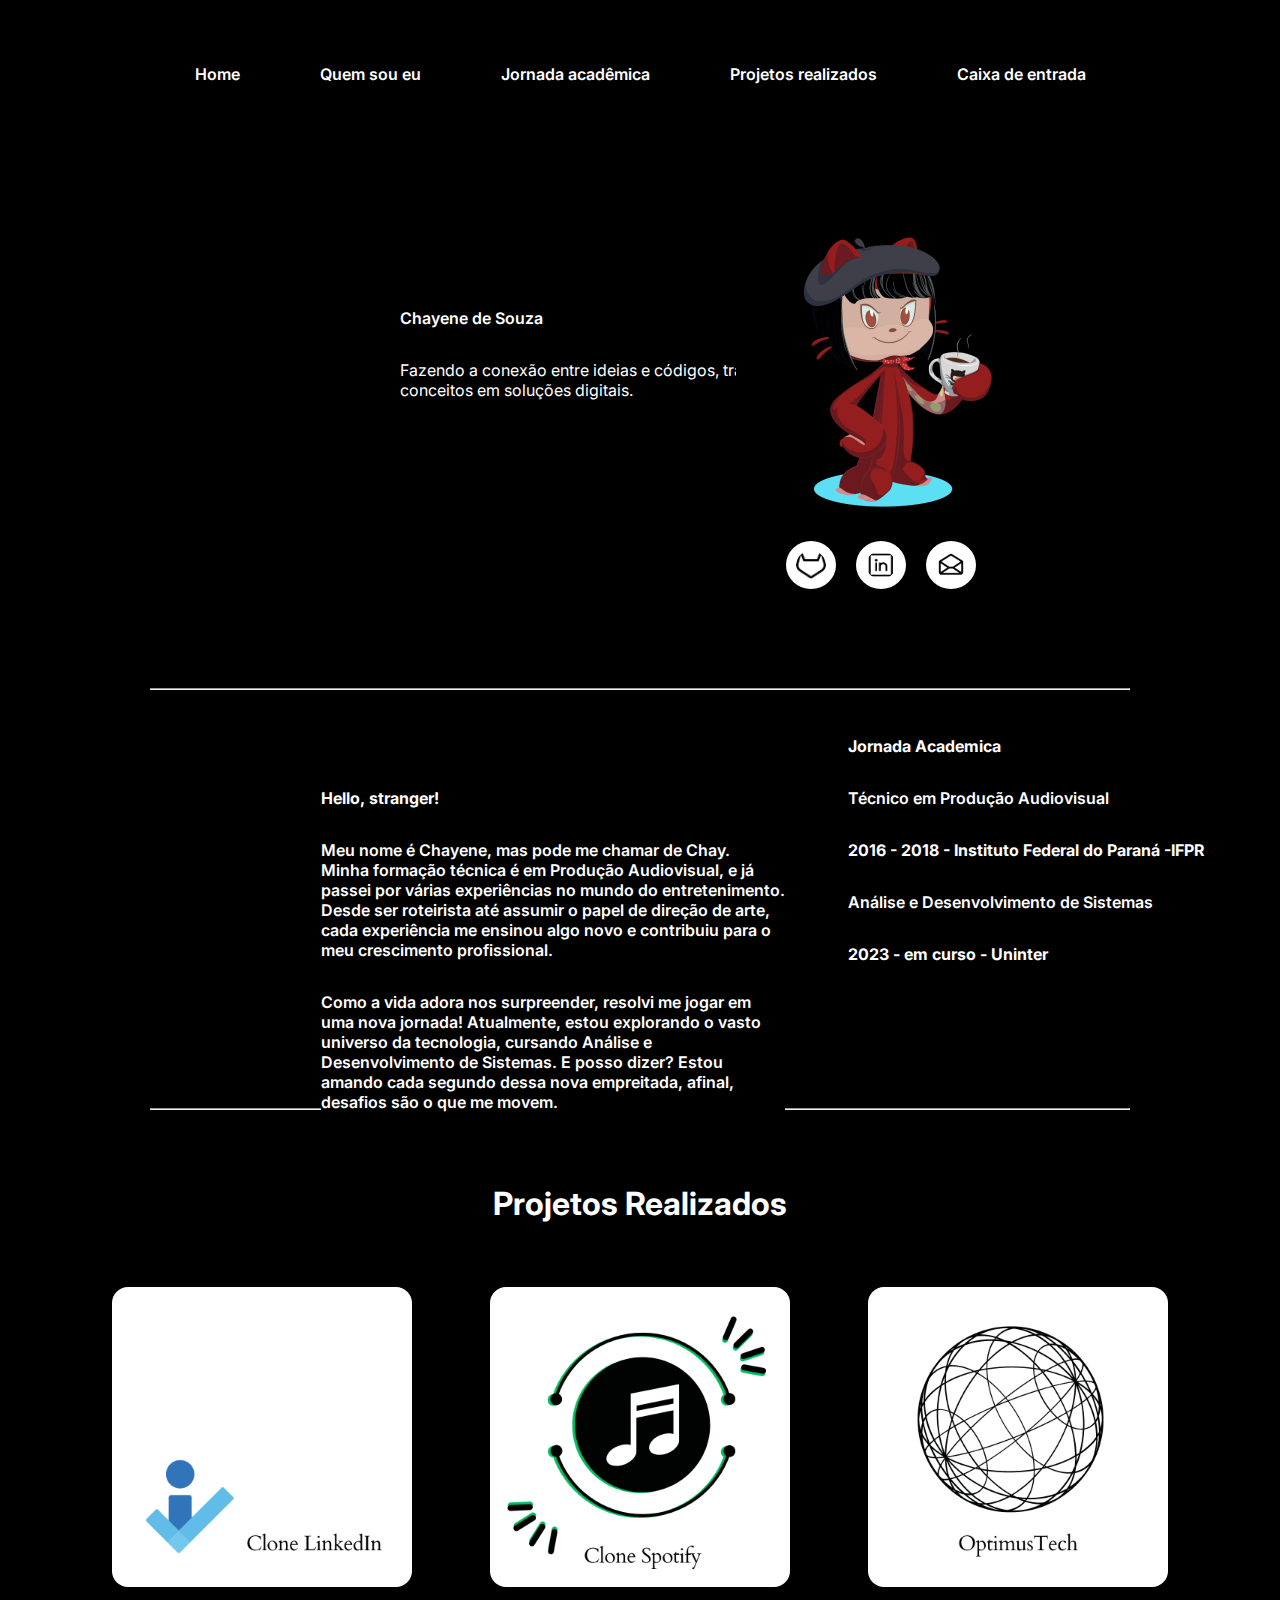
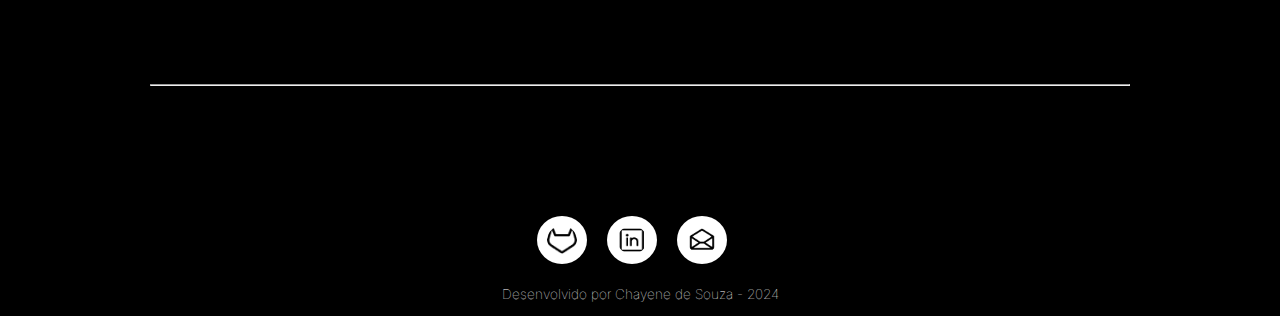
<file: index.html>
<!DOCTYPE html>
<html lang="pt-BR">
<head>
    <meta charset="UTF-8">
    <meta name="viewport" content="width=device-width, initial-scale=1.0">
    <title>Chayene de Souza</title>
    <link rel="shortcut icon" href="src/imagens/chay_octacat 1.png" type="image/x-icon">
    <link rel="stylesheet" href="src/styles/header_footer.css">
    <link rel="stylesheet" href="src/styles/index-content.css">
    <link rel="stylesheet" href="src/styles/responsive.css">
    <link rel="stylesheet" href="src/styles/vars.css">
    <link rel="stylesheet" href="src/styles/reset.css">

</head>
<body>
    <header>
        <div class="nav__container">
            <nav>  <!-- menu de navegação -->
               
                <ul class="nav__conteudo">
                    <a href="index.html" target="_self"> <li> Home </li></a>
                    <a href="quemsoueu.html" target="_self"> <li> Quem sou eu </li> </a>
                    <a href="formacao.html" target="_parent"> <li> Jornada acadêmica </li> </a>
                    <a href="projetos.html" target="_self"> <li> Projetos realizados </li> </a>
                    <a href="contato.html" target="_self"> <li> Caixa de entrada </li> </a>
                </ul>    
               
            </nav> 
    </header>

    <main>

        <section> <!-- info + links -->
            <div class="texto_informacoes">
            
                <h1>Chayene de Souza</h1>
                
                <p>Fazendo a conexão entre ideias e códigos, transformando conceitos em soluções digitais.</p>

            </div>
            
            <div class="img_octacat">
                <img src="src/imagens/chay_octacat 1.png" alt="imagem octacat">
            </div>    

       

            <div class="icones_redes-sociais">
                <ul class="lista-horizontal">
                    <li class="circle">
                        <button><a href="https://github.com/chaysouzas" target="_blank"> <img src="src/icones/Vector_github.png" alt="icone github"></a>
                        </button>
                    </li>
                    
                    <li class="circle">
                        <button><a href="https://www.linkedin.com/in/chayenesouza/" target="_blank"> <img src="src/icones/LinkedinLogolinkedin.png" alt="icone linkedin"></a></button>
                    </li>

                    <li class="circle">
                        <button><a href="mailto:chayssilva16@gmail.com?subject= Olá, Chay!"> <img src="src/icones/EnvelopeOpen.png" alt="icone envelope"></a></button>
                    </li>

                </ul>

            </div>
        

          
        </section>
        <hr>
        <section>
            <div class="quem-sou-eu"> <!-- info quem sou eu - index -->
                <h1>Hello, stranger!</h1>
             
                <p>Meu nome é Chayene, mas pode me chamar de Chay.<br>

                    Minha formação técnica é em Produção Audiovisual, e já passei por várias experiências no mundo do entretenimento. Desde ser roteirista até assumir o papel de direção de arte, cada experiência me ensinou algo novo e contribuiu para o meu crescimento profissional. </p>
                    
                    <p>Como a vida adora nos surpreender, resolvi me jogar em uma nova jornada! Atualmente, estou explorando o vasto universo da tecnologia, cursando Análise e Desenvolvimento de Sistemas. E posso dizer? Estou amando cada segundo dessa nova empreitada, afinal, desafios são o que me movem. </p>
                    
                   
            </div>
        </section>

        <section>
            <div class="formacao"> <!-- info formação -->
                <h1>Jornada Academica</h1>
                
                        <h2> Técnico em Produção Audiovisual</h2>
                        <h3> 2016 - 2018 - Instituto Federal do Paraná -IFPR</h3>
                
                        <h2> Análise e Desenvolvimento de Sistemas</h2>
                        <h3>2023 - em curso - Uninter</h3>
            </div>
               <hr class="formacao__line">
        </section>
          
        <section> <!-- area meus projetos-->
            <div class="meus-projetos__container">
          
                    <h1>Projetos Realizados</h1>
                        
                <ul class="meus-projetos__cards">
                    <li class="meus-projetos__card">
                        <a href="https://github.com/chaysouzas/Replica-LinkedIn" target="_blank"> 
                        <img src="src/imagens/linkedin.png" alt="icone linkedin"> 
                        </a>
                    </li>

                    <li class="meus-projetos__card">
                        <a href="https://github.com/chaysouzas/Spotify" target="_blank">
                        <img src="src/imagens/music.png" alt="icone player musical"> 
                        </a>
                    </li>

                    <li class="meus-projetos__card">
                    <a href="https://github.com/chaysouzas/OptimusTech" target="_blank">
                        <img src="src/imagens/tech.png" alt="icone globo">
                    </a> </li>
                </ul>
            </div>
             <hr>
        </section>
        

        <footer> <!-- rodapé -->

            <div class="links-rodape">

                <ul class="lista-horizontal">
                   
                    <li class="circle">
                        <button><a href="https://github.com/chaysouzas" target="_blank"> <img src="src/icones/Vector_github.png" alt="icone github"></a>
                        </button>
                    </li>
                    
                    <li class="circle">
                        <button><a href="https://www.linkedin.com/in/chayenesouza/" target="_blank"> <img src="src/icones/LinkedinLogolinkedin.png" alt="icone linkedin"></a></button>
                    </li>

                    <li class="circle">
                        <button><a href="mailto:chayssilva16@gmail.com?subject= Olá, Chay!"> <img src="src/icones/EnvelopeOpen.png" alt="icone envelope"></a></button>
                    </li>

                </ul>
              
            </div>
            <h3>Desenvolvido por Chayene de Souza - 2024</h3>
      

        </footer>
         
    </main>

    
</body>
</html>
</file>
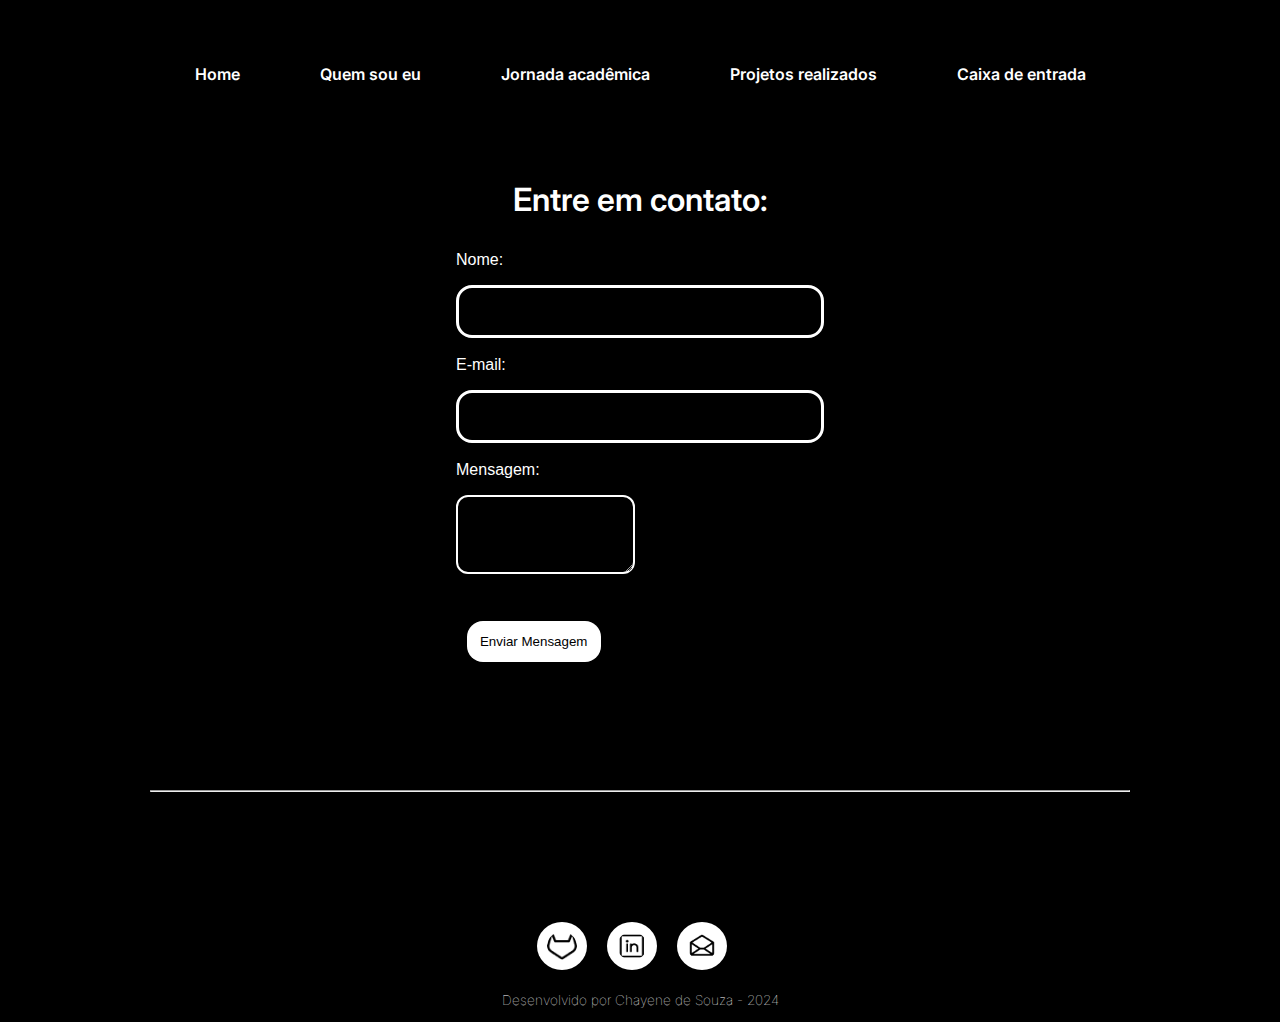
<file: contato.html>
<!DOCTYPE html>
<html lang="pt-BR">
    <head>
        <meta charset="UTF-8">
        <meta name="viewport" content="width=device-width, initial-scale=1.0">
        <title>Contato</title>
        <link rel="shortcut icon" href="src/imagens/chay_octacat 1.png" type="image/x-icon">
        
        <link rel="stylesheet" href="src/styles/conteudo-site.css">
        <link rel="stylesheet" href="src/styles/header_footer.css">
        <link rel="stylesheet" href="src/styles/responsive.css">
        <link rel="stylesheet" href="src/styles/index-content.css">
        <link rel="stylesheet" href="src/styles/vars.css">
        <link rel="stylesheet" href="src/styles/reset.css">
    
    </head>
<body>
    <header>
        <div class="nav__container">
            <nav>
               
                <ul class="nav__conteudo">
                    <a href="index.html" target="_self"> <li> Home </li> </a>
                    <a href="quemsoueu.html" target="_self"> <li> Quem sou eu </li> </a>
                    <a href="formacao.html" target="_parent"> <li> Jornada acadêmica </li> </a>
                    <a href="projetos.html" target="_self"> <li> Projetos realizados </li> </a>
                    <a href="contato.html" target="_self"> <li> Caixa de entrada </li> </a>
                </ul>   
               
            </nav>
        </div>
    </header>

    <main>

        <section>
            
            <div class="formulario-contato">

                <h1>Entre em contato:</h1>

                
                <form>

                    <label for="nome">Nome:</label>
                    <input type="text" id="nome" name="nome" required>

                    <label for="email">E-mail:</label>
                    <input type="email" id="email" name="email" required>

                    <label for="mensagem">Mensagem:</label>
                    <textarea id="mensagem" name="mensagem" rows="5" required></textarea>
            
                </form>
            
                <div class="form__button"><button type="submit">Enviar Mensagem</button></div>

            </div>
            <hr class="formacao__line">
        </section>
                  
        <footer>

            <div class="links-rodape">

                <ul class="lista-horizontal">
                   
                    <li class="circle">
                        <button><a href="https://github.com/chaysouzas" target="_blank"> <img src="src/icones/Vector_github.png" alt="icone github"></a>
                        </button>
                    </li>
                    
                    <li class="circle">
                        <button><a href="https://www.linkedin.com/in/chayenesouza/" target="_blank"> <img src="src/icones/LinkedinLogolinkedin.png" alt="icone linkedin"></a></button>
                    </li>

                    <li class="circle">
                        <button><a href="mailto:chayssilva16@gmail.com?subject= Olá, Chay!"> <img src="src/icones/EnvelopeOpen.png" alt="icone envelope"></a></button>
                    </li>

                </ul>
              
            </div>
            <h3>Desenvolvido por Chayene de Souza - 2024</h3>
      

        </footer>
            
    </main>

    
</body>
</html>
</file>
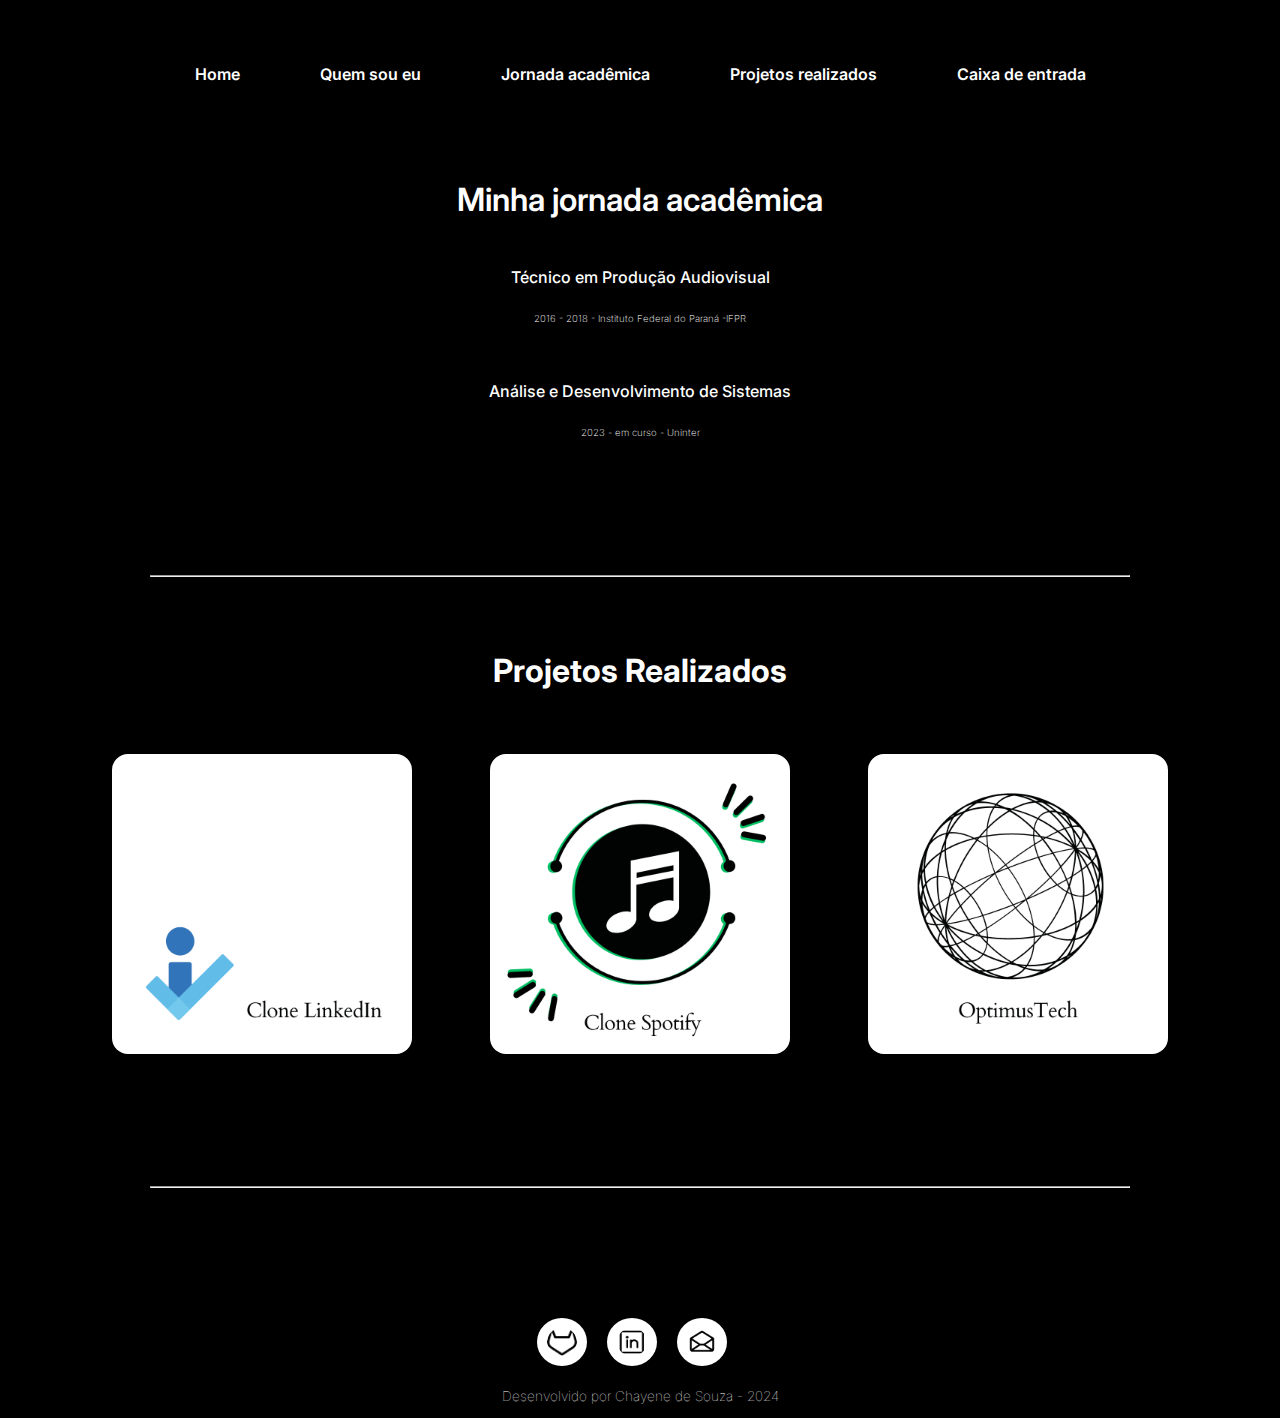
<file: formacao.html>
<!DOCTYPE html>
<html lang="pt-BR">
<head>
    <meta charset="UTF-8">
    <meta name="viewport" content="width=device-width, initial-scale=1.0">
    <title>Jornada acadêmica</title>
    <link rel="shortcut icon" href="src/imagens/chay_octacat 1.png" type="image/x-icon">
    
    <link rel="stylesheet" href="src/styles/conteudo-site.css">
    <link rel="stylesheet" href="src/styles/header_footer.css">
    <link rel="stylesheet" href="src/styles/responsive.css">
    <link rel="stylesheet" href="src/styles/index-content.css">
    <link rel="stylesheet" href="src/styles/vars.css">
    <link rel="stylesheet" href="src/styles/reset.css">

</head>
<body>
    <header>
        <div class="nav__container">
            <nav>
               
                <ul class="nav__conteudo">
                    <a href="index.html" target="_self"> <li> Home </li> </a>
                    <a href="quemsoueu.html" target="_self"> <li> Quem sou eu </li> </a>
                    <a href="formacao.html" target="_parent"> <li> Jornada acadêmica </li> </a>
                    <a href="projetos.html" target="_self"> <li> Projetos realizados </li> </a>
                    <a href="contato.html" target="_self"> <li> Caixa de entrada </li> </a>
                </ul>   
               
            </nav>
        </div>
    </header>

    <main>

        <section>
            <div class="conteudo_formacao">
                <h1>Minha jornada acadêmica</h1>
                
                        <h2> Técnico em Produção Audiovisual</h2>
                        <h3> 2016 - 2018 - Instituto Federal do Paraná -IFPR</h3>
                
                        <h2> Análise e Desenvolvimento de Sistemas</h2>
                        <h3>2023 - em curso - Uninter</h3>
            </div>
               <hr class="formacao__line">
        </section>
          
        <section>
            <div class="meus-projetos__container">
          
                    <h1>Projetos Realizados</h1>
                        
                    <ul class="meus-projetos__cards">
                        <li class="meus-projetos__card">
                            <a href="https://github.com/chaysouzas/Replica-LinkedIn" target="_blank"> 
                            <img src="src/imagens/linkedin.png" alt="icone linkedin"> 
                            </a>
                        </li>
    
                        <li class="meus-projetos__card">
                            <a href="https://github.com/chaysouzas/Spotify" target="_blank">
                            <img src="src/imagens/music.png" alt="icone player musical"> 
                            </a>
                        </li>
    
                        <li class="meus-projetos__card">
                        <a href="https://github.com/chaysouzas/OptimusTech" target="_blank">
                            <img src="src/imagens/tech.png" alt="icone globo">
                        </a> </li>
                    </ul>
            </div>
             <hr class="formacao__line">
        </section>
        

        <footer>

            <div class="links-rodape">

                <ul class="lista-horizontal">
                   
                    <li class="circle">
                        <button><a href="https://github.com/chaysouzas" target="_blank"> <img src="src/icones/Vector_github.png" alt="icone github"></a>
                        </button>
                    </li>
                    
                    <li class="circle">
                        <button><a href="https://www.linkedin.com/in/chayenesouza/" target="_blank"> <img src="src/icones/LinkedinLogolinkedin.png" alt="icone linkedin"></a></button>
                    </li>

                    <li class="circle">
                        <button><a href="mailto:chayssilva16@gmail.com?subject= Olá, Chay!"> <img src="src/icones/EnvelopeOpen.png" alt="icone envelope"></a></button>
                    </li>

                </ul>
              
            </div>
            
            <h3>Desenvolvido por Chayene de Souza - 2024</h3>
      
        </footer>

     


        
    </main>

    
</body>
</html>
</file>
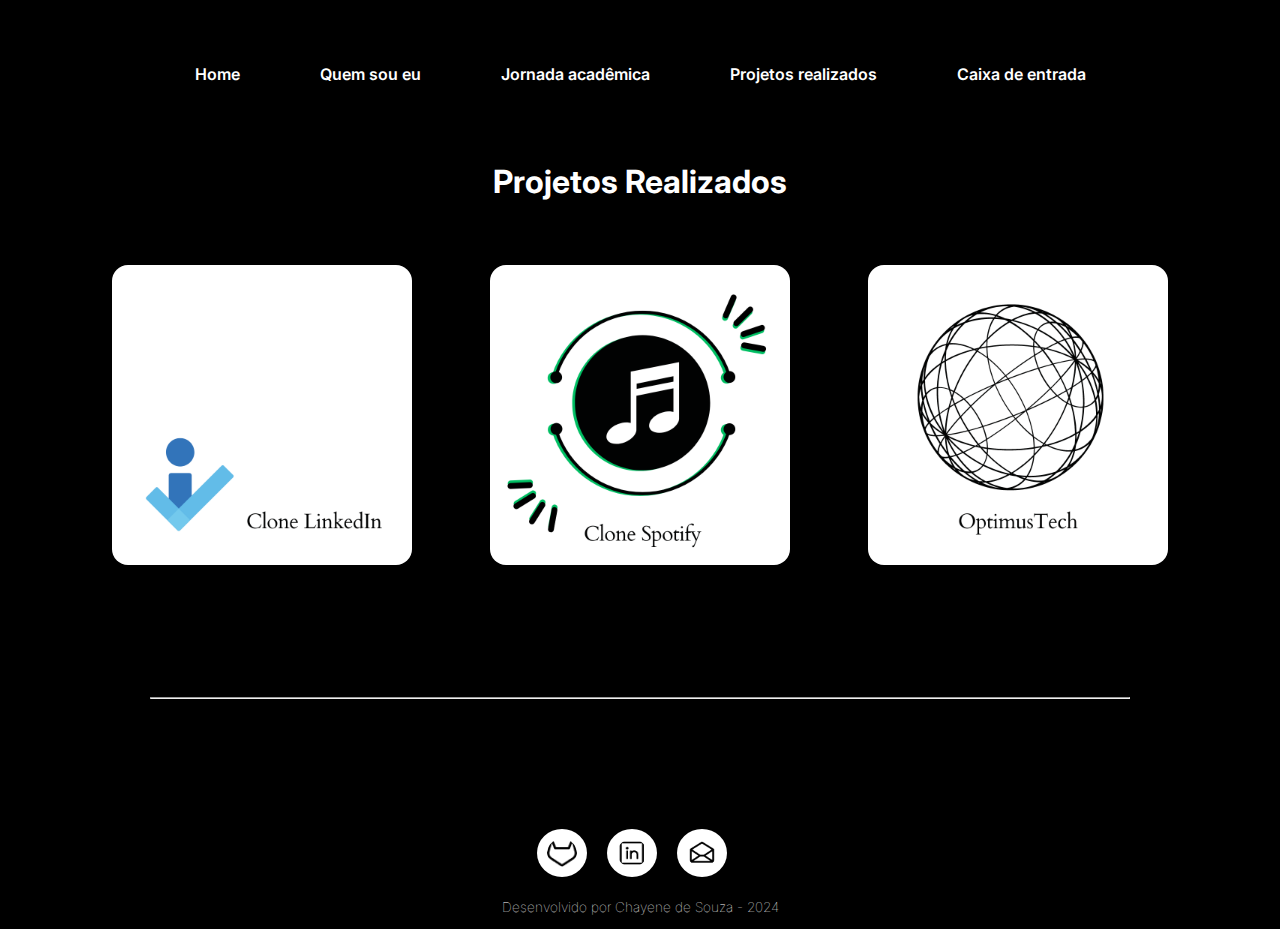
<file: projetos.html>
<!DOCTYPE html>
<html lang="pt-BR">
<head>
    <meta charset="UTF-8">
    <meta name="viewport" content="width=device-width, initial-scale=1.0">
    <title>Jornada acadêmica</title>
    <link rel="shortcut icon" href="src/imagens/chay_octacat 1.png" type="image/x-icon">
    
    <link rel="stylesheet" href="src/styles/conteudo-site.css">
    <link rel="stylesheet" href="src/styles/header_footer.css">
    <link rel="stylesheet" href="src/styles/responsive.css">
    <link rel="stylesheet" href="src/styles/index-content.css">
    <link rel="stylesheet" href="src/styles/vars.css">
    <link rel="stylesheet" href="src/styles/reset.css">

</head>
<body>
    <header>
        <div class="nav__container">
            <nav>
               
                <ul class="nav__conteudo">
                    <a href="index.html" target="_self"> <li> Home </li> </a>
                    <a href="quemsoueu.html" target="_self"> <li> Quem sou eu </li> </a>
                    <a href="formacao.html" target="_parent"> <li> Jornada acadêmica </li> </a>
                    <a href="projetos.html" target="_self"> <li> Projetos realizados </li> </a>
                    <a href="contato.html" target="_self"> <li> Caixa de entrada </li> </a>
                </ul>   
               
            </nav>
        </div>
    </header>

    <main>

        <section>
            <div class="meus-projetos__container">
          
                    <h1>Projetos Realizados</h1>
                        
                    <ul class="meus-projetos__cards">
                        <li class="meus-projetos__card">
                            <a href="https://github.com/chaysouzas/Replica-LinkedIn" target="_blank"> 
                            <img src="src/imagens/linkedin.png" alt="icone linkedin"> 
                            </a>
                        </li>
    
                        <li class="meus-projetos__card">
                            <a href="https://github.com/chaysouzas/Spotify" target="_blank">
                            <img src="src/imagens/music.png" alt="icone player musical"> 
                            </a>
                        </li>
    
                        <li class="meus-projetos__card">
                        <a href="https://github.com/chaysouzas/OptimusTech" target="_blank">
                            <img src="src/imagens/tech.png" alt="icone globo">
                        </a> </li>
                    </ul>
            </div>
            <hr class="formacao__line">
        </section>
        

        <footer>

            <div class="links-rodape">

                <ul class="lista-horizontal">
                   
                    <li class="circle">
                        <button><a href="https://github.com/chaysouzas" target="_blank"> <img src="src/icones/Vector_github.png" alt="icone github"></a>
                        </button>
                    </li>
                    
                    <li class="circle">
                        <button><a href="https://www.linkedin.com/in/chayenesouza/" target="_blank"> <img src="src/icones/LinkedinLogolinkedin.png" alt="icone linkedin"></a></button>
                    </li>

                    <li class="circle">
                        <button><a href="mailto:chayssilva16@gmail.com?subject= Olá, Chay!"> <img src="src/icones/EnvelopeOpen.png" alt="icone envelope"></a></button>
                    </li>

                </ul>
              
            </div>

            <h3>Desenvolvido por Chayene de Souza - 2024</h3>
      
        </footer>

    </main>
    
</body>
</html>
</file>
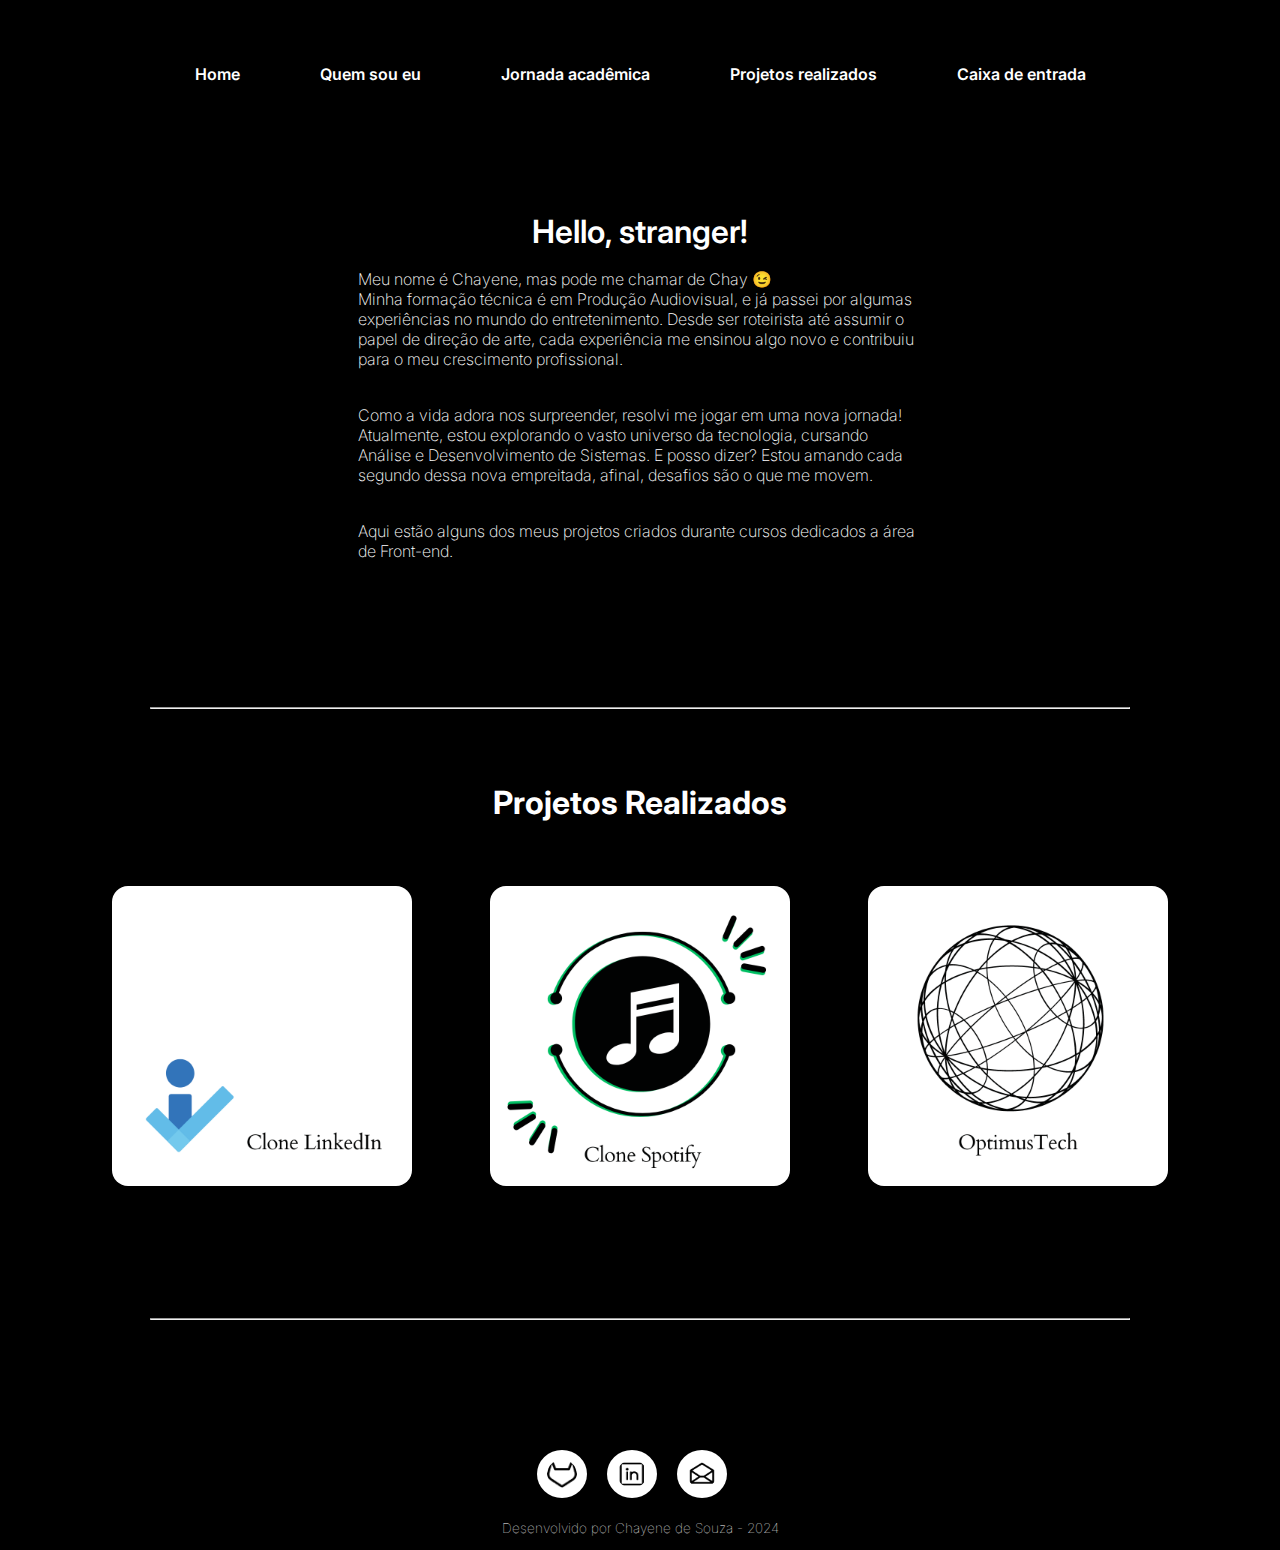
<file: quemsoueu.html>
<!DOCTYPE html>
<html lang="pt-BR">
<head>
    <meta charset="UTF-8">
    <meta name="viewport" content="width=device-width, initial-scale=1.0">
    <title>Quem sou eu</title>
    <link rel="shortcut icon" href="src/imagens/chay_octacat 1.png" type="image/x-icon">
    <link rel="stylesheet" href="src/styles/conteudo-site.css">
    <link rel="stylesheet" href="src/styles/header_footer.css">
    <link rel="stylesheet" href="src/styles/responsive.css">
    <link rel="stylesheet" href="src/styles/index-content.css">
    <link rel="stylesheet" href="src/styles/vars.css">
    <link rel="stylesheet" href="src/styles/reset.css">

</head>
<body>
    <header>
        <div class="nav__container">
            <nav>
               
                <ul class="nav__conteudo">
                    <a href="index.html" target="_self"> <li> Home </li> </a>
                    <a href="quemsoueu.html" target="_self"> <li> Quem sou eu </li> </a>
                    <a href="formacao.html" target="_parent"> <li> Jornada acadêmica </li> </a>
                    <a href="projetos.html" target="_self"> <li> Projetos realizados </li> </a>
                    <a href="contato.html" target="_self"> <li> Caixa de entrada </li> </a>
                </ul>    
               
            </nav>
        </div>
    </header>

    <main>


        <section>
            <div class="info_perfil">

                <h1>Hello, stranger!</h1>
                
                <p>Meu nome é Chayene, mas pode me chamar de Chay &#x1F609 <br>

                    Minha formação técnica é em Produção Audiovisual, e já passei por algumas experiências no mundo do entretenimento. Desde ser roteirista até assumir o papel de direção de arte, cada experiência me ensinou algo novo e contribuiu para o meu crescimento profissional. </p>
                    
                    <p>Como a vida adora nos surpreender, resolvi me jogar em uma nova jornada! Atualmente, estou explorando o vasto universo da tecnologia, cursando Análise e Desenvolvimento de Sistemas. E posso dizer? Estou amando cada segundo dessa nova empreitada, afinal, desafios são o que me movem. </p>

                <p> Aqui estão alguns dos meus projetos criados durante cursos dedicados a área de Front-end.</p>

                
            </div>
        </section>

        <hr class="formacao__line">
          
        <section>
            <div class="meus-projetos__container">
          
                    <h1>Projetos Realizados</h1>
                        
                    <ul class="meus-projetos__cards">
                        <li class="meus-projetos__card">
                            <a href="https://github.com/chaysouzas/Replica-LinkedIn" target="_blank"> 
                            <img src="src/imagens/linkedin.png" alt="icone linkedin"> 
                            </a>
                        </li>
    
                        <li class="meus-projetos__card">
                            <a href="https://github.com/chaysouzas/Spotify" target="_blank">
                            <img src="src/imagens/music.png" alt="icone player musical"> 
                            </a>
                        </li>
    
                        <li class="meus-projetos__card">
                        <a href="https://github.com/chaysouzas/OptimusTech" target="_blank">
                            <img src="src/imagens/tech.png" alt="icone globo">
                        </a> </li>
                    </ul>
            </div>
            <hr class="formacao__line">
        </section>
        

        <footer>

            <div class="links-rodape">

                <ul class="lista-horizontal">
                   
                    <li class="circle">
                        <button><a href="https://github.com/chaysouzas" target="_blank"> <img src="src/icones/Vector_github.png" alt="icone github"></a>
                        </button>
                    </li>
                    
                    <li class="circle">
                        <button><a href="https://www.linkedin.com/in/chayenesouza/" target="_blank"> <img src="src/icones/LinkedinLogolinkedin.png" alt="icone linkedin"></a></button>
                    </li>

                    <li class="circle">
                        <button><a href="mailto:chayssilva16@gmail.com?subject= Olá, Chay!"> <img src="src/icones/EnvelopeOpen.png" alt="icone envelope"></a></button>
                    </li>

                </ul>
              
            </div>
            <h3>Desenvolvido por Chayene de Souza - 2024</h3>
      

        </footer>
        
    </main>
    
</body>
</html>
</file>
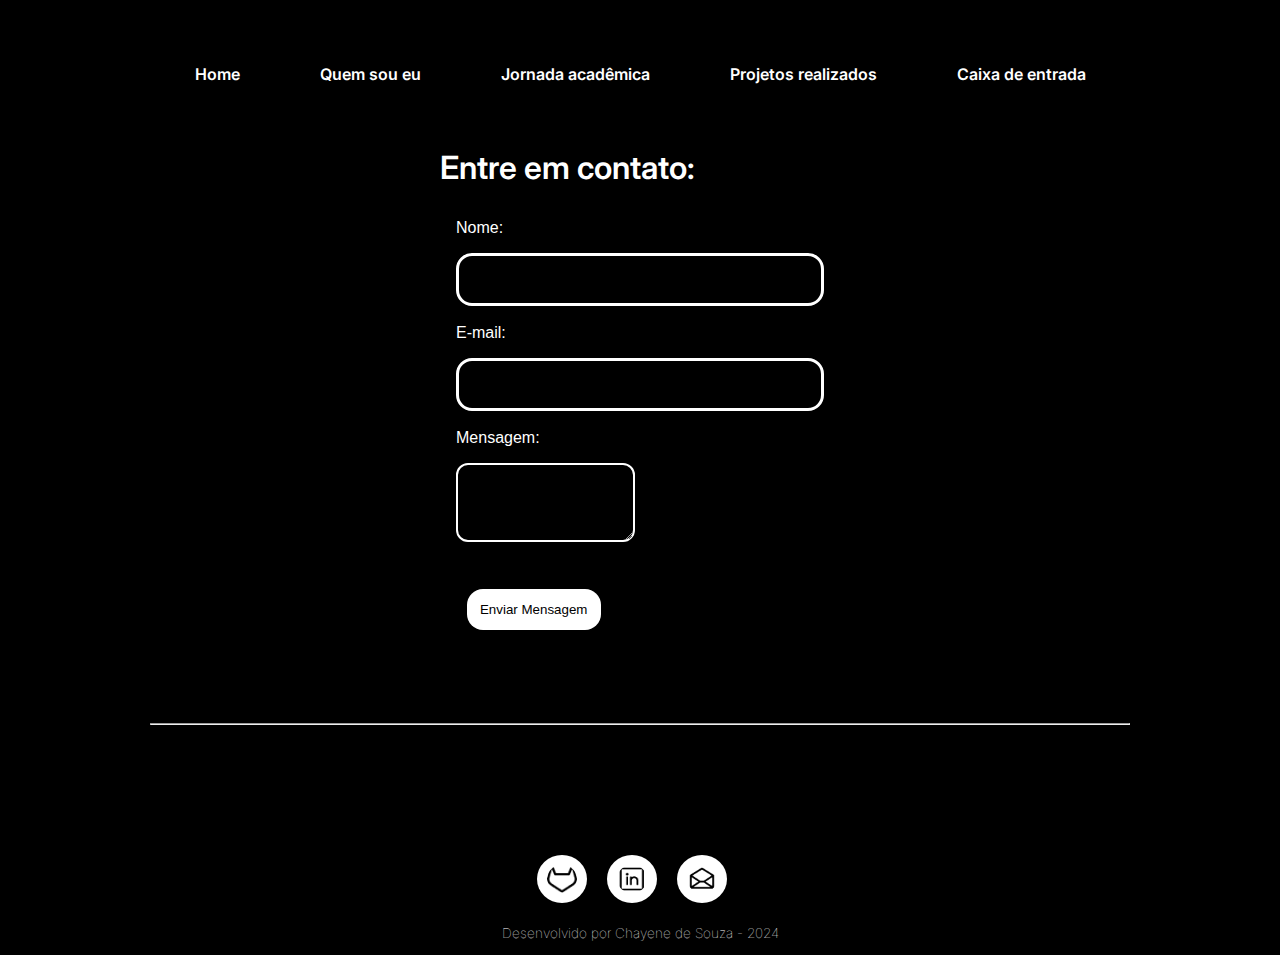
<file: docs/MeuPortfolio/contato.html>
<!DOCTYPE html>
<html lang="pt-BR">
    <head>
        <meta charset="UTF-8">
        <meta name="viewport" content="width=device-width, initial-scale=1.0">
        <title>Contato</title>
        <link rel="shortcut icon" href="src/imagens/chay_octacat 1.png" type="image/x-icon">
        
        <link rel="stylesheet" href="src/styles/conteudo-site.css">
        <link rel="stylesheet" href="src/styles/header_footer.css">
        <link rel="stylesheet" href="src/styles/responsive.css">
        <link rel="stylesheet" href="src/styles/main.css">
        <link rel="stylesheet" href="src/styles/vars.css">
        <link rel="stylesheet" href="src/styles/reset.css">
    
    </head>
<body>
    <header>
        <div class="nav__container">
            <nav>
               
                <ul class="nav__conteudo">
                    <a href="home.html" target="_self"> <li> Home </li> </a>
                    <a href="quemsoueu.html" target="_self"> <li> Quem sou eu </li> </a>
                    <a href="formacao.html" target="_parent"> <li> Jornada acadêmica </li> </a>
                    <a href="projetos.html" target="_self"> <li> Projetos realizados </li> </a>
                    <a href="contato.html" target="_self"> <li> Caixa de entrada </li> </a>
                </ul>   
               
            </nav>
        </div>
    </header>

    <main>

        <section>
            
            <div class="formulario-contato">

                <h1>Entre em contato:</h1>

                
                <form>

                    <label for="nome">Nome:</label>
                    <input type="text" id="nome" name="nome" required>

                    <label for="email">E-mail:</label>
                    <input type="email" id="email" name="email" required>

                    <label for="mensagem">Mensagem:</label>
                    <textarea id="mensagem" name="mensagem" rows="5" required></textarea>
            
                </form>
            
                <div class="form__button"><button type="submit">Enviar Mensagem</button></div>

            </div>
               <hr>
        </section>
                  
        <footer>

            <div class="links-rodape">

                <ul class="lista-horizontal">
                   
                    <li class="circle">
                        <button><a href="https://github.com/chaysouzas" target="_blank"> <img src="src/icones/Vector_github.png" alt="icone github"></a>
                        </button>
                    </li>
                    
                    <li class="circle">
                        <button><a href="https://www.linkedin.com/in/chayenesouza/"> <img src="src/icones/LinkedinLogolinkedin.png" alt="icone linkedin"></a></button>
                    </li>

                    <li class="circle">
                        <button><a href="mailto:chayssilva16@gmail.com?subject= Olá, Chay!"> <img src="src/icones/EnvelopeOpen.png" alt="icone envelope"></a></button>
                    </li>

                </ul>
              
            </div>
            <h3>Desenvolvido por Chayene de Souza - 2024</h3>
      

        </footer>
      
     


        
    </main>

    
</body>
</html>
</file>
<file: src/styles/header_footer.css>
@charset "UTF-8";

@import url('https://fonts.googleapis.com/css2?family=Inter:wght@200;300;500&display=swap');

*{
    background-color: rgb(0, 0, 0);
}


div.nav__container{
    display: flex;
    padding: 1rem 0;
    flex-direction: row;
    flex-wrap: wrap;
    align-content: space-between;
    justify-content: center;

}

div ul.nav__conteudo{
    display: flex;
    margin: 3rem;
    flex-direction: row;
    flex-wrap: wrap;
    gap: 5em;

}

.nav__conteudo a{
    text-decoration: none;
    font-size: 1em;
    font-weight: 600;
    font-family: var(--font-principal) ;
    color: #FFFF;
    
}

.nav__conteudo li:hover{
    transform: scale(1.4);
}


/*rodape*/

div.links-rodape{
    display: flex;
    flex-direction: row;
    flex-wrap: wrap;
    align-items: baseline;
    justify-content: center;
    margin-top: 8em;
    margin-bottom: 1em;
}


footer > h3{
    text-align: center;
    font-size: 0.85em;
    font-weight: 100;
    font-family: var(--font-principal);
    color: #ffff;

}
</file>
<file: src/styles/index-content.css>
/* frase index*/
div.texto_informacoes{
    display: flex;
    margin: 9em 0em -13em 24em;
    max-width: 500px;
    flex-direction: column;
    flex-wrap: wrap;
    align-items: baseline;
    
}

div.texto_informacoes h1, h2, p{

    font-size: 1em;
    font-weight: 600;
    font-family: var(--font-principal);
    color: #ffff;
    margin: 1em;
}

div.texto_informacoes p{

    font-size: 1em;
    font-weight: 400;
    font-family: var(--font-principal);
    color: #ffff;
    margin: 1em;
}


/*imagem-icones redes sociais*/

div.img_octacat{
    display: flex;
    margin-left: 46em;
    margin-top: -10em;
    flex-direction: row;
    flex-wrap: wrap;
    justify-content: flex-start;
    align-content: flex-start;

}

div.icones_redes-sociais{
    margin-left: 49em;
    margin-top: 11px;

}
.lista-horizontal {
    list-style-type: none;
    display: flex;
}

.lista-horizontal li {
    margin-right: 18px; 
}

li.circle button{
    width: 52px;
    height: 50px;
    border-width: 0px;
    font-weight: bold;


}

li.circle button:hover{
    cursor:pointer;
    transform: scale(1.4);
}

li.circle img{

    background-color: #ffff;
    padding: 10px;
    margin: 2px;
    border-radius:50% ;
    width: 50px;
    height: 48px;

}

hr{ 
    
    margin: 93px auto;
    margin-bottom:60px ;
    width: 980px;
    color: #f5ebeb21;
}

/*textos informativos*/

div.quem-sou-eu h1, p{
    font-size: 1em;
    font-family: var(--font-principal);
    color: #ffff;
    margin: 1em;
}

div.quem-sou-eu{
    display: flex;
    margin: 80px 0px 80px 303px;
    max-width: 500px;
    padding: 2px;
    flex-direction: column;
    align-items: flex-start;

}


div.formacao h1, h2, h3{
    font-size: 1em;
    font-family: var(--font-principal);
    color: #ffff;
    margin: 1em;


}
div.formacao{
    display: flex;
    margin: -490px 0px 35px 832px;
    max-width: 500px;
    padding: 0px;
    flex-direction: column;
    align-items: flex-start;
    justify-content: space-around;
    flex-wrap: wrap;

}

hr.formacao__line{
    margin-top: 8em;
}

/*Meus projetos*/

.meus-projetos__container {
    display: flex;
    flex-direction: column;
    align-items: center;
    padding: 128px 0px 0px 0px;
}

.meus-projetos__container h1{
    font-size: 2em;
    font-family: var(--font-principal);
    color: #ffff;
    margin-top: -114px;

}

.meus-projetos__cards {
    list-style-type: none;
    display: flex;

}

.meus-projetos__card img{
    margin: auto 39px;
    margin-top: 4em;
    border-radius: 16px;
    width: 300px;
   
}


.meus-projetos__card img:hover{
    cursor:pointer;
    transform: scale(1.1);
 
}
</file>
<file: src/styles/responsive.css>
@media screen and (max-width:1080px){
  
    /*home - menu navegação/ footeer*/

div ul.nav__conteudo{
    display: flex;
    flex-direction: column;
    align-items: center;
    align-content: center;
    margin: auto;
    gap: 1em;

}

.nav__conteudo a{
    text-decoration: none;
    font-size: 1em;
    font-weight: 600;
    font-family: var(--font-principal) ;
    color: #FFFF;
    
}

.nav__conteudo li:hover{
    transform: scale(1.4);
}

/* home -  conteudo*/

div.texto_informacoes{
    margin: auto;
    margin-top: 4em;
}

div.texto_informacoes h1{
    margin: auto;
    font-weight: 600;
    font-size: 1.8em;

}
div.texto_informacoes p{
    margin: auto;
    margin-top: 1em;
    font-size: 1em;
    font-weight: 100;

}

/*imagem-icones redes sociais*/

div.img_octacat{
    display: flex;
    align-content: center;
    flex-direction: column;
    margin: 1em 1em 1em 1em;
    

}

div.icones_redes-sociais{
    display: flex;
    flex-direction: column;
    align-items: center;
    margin: 1em 1em 1em 1em;
   
}

hr{ 
    margin: 93px auto;
    margin-bottom: 44px;
    width: 324px;
    color: #f5ebeb21;
}

/*texto quem sou eu - formação*/

div.quem-sou-eu h1, p{
    font-size: 1em;
    font-family: var(--font-principal);
    color: #ffff;
    margin: auto;
    margin-top: 1em;
    text-align: center;
    max-width: 300px;
}

div.quem-sou-eu{
    display: flex;
    margin: auto;
    flex-direction: column;

}

div.formacao{
    display: flex;
    margin: auto;
    margin-top: 8em;
    margin-bottom: 1em;
    gap: 1em;

}

div.formacao h1{
    font-size: 1.8em;
    font-weight: 600;
    font-family: var(--font-principal);
    color: #ffff;
    margin: auto;
    margin-bottom: 1em;
    max-width: 400px;
}

div.formacao h2, h3{
    font-size: 0.85em;
    font-size: 400;
    max-width: 400px;
    margin: auto;
    margin-bottom: 1em;

}

hr.formacao__line{
    margin: 93px auto;
    margin-bottom: 44px;
    width: 324px;
    color: #f5ebeb21;
}

/*projetos realizados*/

.meus-projetos__container h1{
    font-size: 2em;
    font-weight: 600;
    font-family: var(--font-principal);
    color: #ffff;

}

.meus-projetos__cards {
    list-style-type: none;
    display: flex;
    flex-direction: column;
}


.meus-projetos__card img:hover{
    cursor:pointer;
    transform: scale(1.1);
 
}

}

/*pagina formação*/
div.conteudo_formacao h1, h2, h3{
 text-align: center;
}



/*formulario*/


div.formulario-contato h1{
    text-align: center;
    margin-top: 1em;
    
}
</file>
<file: src/styles/vars.css>
@charset "UTF-8";

@import url('https://fonts.googleapis.com/css2?family=Inter:wght@200;300;500&display=swap');

:root{
    --font-principal:'Inter', sans-serif;
}
</file>
<file: src/styles/conteudo-site.css>
/*conteudo página quem sou eu*/

div.info_perfil{
    display: flex;
    flex-direction: column;
    max-width: 600px;
    align-items: center;
    margin: auto;
    margin-bottom: 6em;
    margin-top: 2em;
}

div.info_perfil h1{
    text-align: center;
    font-size: 2em;
    font-family: var(--font-principal);
    font-weight: 600;
    color: #ffff;
    margin-top: 1em;

}

div.info_perfil p{
    font-size: 1em;
    font-family: var(--font-principal);
    font-weight: 200;
    color: #ffff;
    padding:2px;
}



/*conteudo página jornada acadêmica*/

div.conteudo_formacao h1{
    font-size: 2em;
    font-weight: 600;
    font-family: var(--font-principal);
    color: #ffff;
    margin-top: 1em;

}
div.conteudo_formacao h2{
    font-size: 1em;
    font-weight: 500;
    font-family: var(--font-principal);
    color: #ffff;
    margin-top: 3em;

}
div.conteudo_formacao h3{
    font-size: 0.60em;
    font-weight: 200;
    font-family: var(--font-principal);
    color: #ffff;


}
div.conteudo_formacao{
    display: flex;
    flex-direction: column;
    align-items: center;


}

/*conteudo página contato*/


div.formulario-contato{
    display: flex;
    flex-direction: column;
    flex-wrap: wrap;
    align-content: center;
    align-items: stretch;
}

div.formulario-contato h1{
    font-size: 2em;
    font-weight: 600;
    font-family: var(--font-principal);
    color: #ffff;
    margin-bottom: 16px;


}

form {
    padding: 1em;
    margin: auto;
    width: 400px;
}

label {
    display: flex;
    margin-bottom: 1em;
    color: #ffff;
    justify-content: flex-start;
}

input {
    width: 100%;
    padding: 16px;
    border: 3px solid #ffff;
    border-radius: 16px;
    margin-bottom: 18px;
    box-sizing: border-box;
    color: #ffff;
}

textarea{
    border: 2px solid #ffff;
    border-radius: 12px;
    color: #ffff;

}

 .form__button button {
    background-color: #ffff;
    color: #000;
    margin: 2em 8em 0em 2em;
    padding: 1em;
    border: none;
    border-radius: 16px;
    cursor: pointer;

}

button:hover{
    transform: scale(1.1);
}
</file>
<file: docs/MeuPortfolio/src/styles/conteudo-site.css>
/*conteudo página quem sou eu*/

div.info_perfil{
    display: flex;
    flex-direction: column;
    max-width: 600px;
    align-items: center;
    margin: auto;
    margin-bottom: 6em;
    margin-top: 2em;
}

div.info_perfil h1{
    text-align: center;
    font-size: 2em;
    font-family: var(--font-principal);
    font-weight: 600;
    color: #ffff;
    margin-top: 1em;

}

div.info_perfil p{
    font-size: 1em;
    font-family: var(--font-principal);
    font-weight: 200;
    color: #ffff;
    padding:2px;
}



/*conteudo página jornada acadêmica*/

div.conteudo_formacao h1{
    font-size: 2em;
    font-weight: 600;
    font-family: var(--font-principal);
    color: #ffff;
    margin-top: 1em;

}
div.conteudo_formacao h2{
    font-size: 1em;
    font-weight: 500;
    font-family: var(--font-principal);
    color: #ffff;
    margin-top: 3em;

}
div.conteudo_formacao h3{
    font-size: 0.60em;
    font-weight: 200;
    font-family: var(--font-principal);
    color: #ffff;


}
div.conteudo_formacao{
    display: flex;
    flex-direction: column;
    align-items: center;


}

/*conteudo página contato*/


div.formulario-contato{
    display: flex;
    flex-direction: column;
    flex-wrap: wrap;
    align-content: center;
    align-items: stretch;
}

div.formulario-contato h1{
    font-size: 2em;
    font-weight: 600;
    font-family: var(--font-principal);
    color: #ffff;
    margin-bottom: 16px;


}

form {
    padding: 1em;
    margin: auto;
    width: 400px;
}

label {
    display: flex;
    margin-bottom: 1em;
    color: #ffff;
    justify-content: flex-start;
}

input {
    width: 100%;
    padding: 16px;
    border: 3px solid #ffff;
    border-radius: 16px;
    margin-bottom: 18px;
    box-sizing: border-box;
    color: #ffff;
}

textarea{
    border: 2px solid #ffff;
    border-radius: 12px;
    color: #ffff;

}

 .form__button button {
    background-color: #ffff;
    color: #000;
    margin: 2em 8em 0em 2em;
    padding: 1em;
    border: none;
    border-radius: 16px;
    cursor: pointer;

}

button:hover{
    transform: scale(1.1);
}
</file>
<file: docs/MeuPortfolio/src/styles/header_footer.css>
@charset "UTF-8";

@import url('https://fonts.googleapis.com/css2?family=Inter:wght@200;300;500&display=swap');

*{
    background-color: rgb(0, 0, 0);
}



div.nav__container{
    display: flex;
    padding: 1rem 0;
    flex-direction: row;
    flex-wrap: wrap;
    align-content: space-between;
    justify-content: center;

}

div ul.nav__conteudo{
    display: flex;
    margin: 3rem;
    flex-direction: row;
    flex-wrap: wrap;
    gap: 5em;

}

.nav__conteudo a{
    text-decoration: none;
    font-size: 1em;
    font-weight: 600;
    font-family: var(--font-principal) ;
    color: #FFFF;
    
}

.nav__conteudo li:hover{
    transform: scale(1.4);
}


/*rodape*/

div.links-rodape{
    display: flex;
    flex-direction: row;
    flex-wrap: wrap;
    align-items: baseline;
    justify-content: center;
    margin-top: 8em;
    margin-bottom: 1em;
}


footer > h3{
    text-align: center;
    font-size: 0.85em;
    font-weight: 100;
    font-family: var(--font-principal);
    color: #ffff;

}


    
    
    
    
    
    
    
    
    
    
    
    
    
    
    
    
    
    
    
    
    
    
    
    
    
    
    
    
    
    
    
    ;
}
</file>
<file: docs/MeuPortfolio/src/styles/responsive.css>
@media screen and (max-width:1080px){
   /*home - menu navegação*/
   *{
    background-color: rgb(0, 0, 0);
}



div.nav__container{
    display: flex;
    padding: 1rem 0;
    flex-direction: row;
    flex-wrap: wrap;
    align-content: space-between;
    justify-content: center;

}

div ul.nav__conteudo{
    display: flex;
    flex-direction: column;
    gap: 1em;
    justify-content: center;
    align-items: center;
    margin: 1em;

}

.nav__conteudo a{
    text-decoration: none;
    font-size: 1em;
    font-weight: 600;
    font-family: var(--font-principal) ;
    color: #FFFF;
    
}

.nav__conteudo li:hover{
    transform: scale(1.4);
}

/* main -  informações*/

div.texto_informacoes{
    margin: auto;
    margin-top: 4em;
}

div.texto_informacoes h1{
    margin: auto;
    font-weight: 600;
    font-size: 1.8em;

}
div.texto_informacoes p{
    margin: auto;
    margin-top: 1em;
    font-size: 1em;
    font-weight: 100;

}


/*imagem-icones redes sociais*/

div.img_octacat{
    display: flex;
    margin-left: 8em;
    margin-top: 4em;

}

div.icones_redes-sociais{
    margin-left: 10em;
    margin-top: 18px;
   
}
.lista-horizontal {
    list-style-type: none;
    display: flex;
}

.lista-horizontal li {
    margin-right: 1em; 
}

li.circle button{
    width: 52px;
    height: 50px;
    border-width: 0px;
    font-weight: bold;


}

li.circle button:hover{
    cursor:pointer;
    transform: scale(1.4);
}

li.circle img{

    background-color: #ffff;
    padding: 10px;
    margin: 2px;
    border-radius:50% ;
    width: 50px;
    height: 48px;

}

hr{ 
    margin: 93px auto;
    margin-bottom: 44px;
    width: 324px;
    color: #f5ebeb21;
}

/*texto quem sou eu - formação*/

div.quem-sou-eu h1, p{
    font-size: 1em;
    font-family: var(--font-principal);
    color: #ffff;
    margin: auto;
    margin-top: 1em;
    text-align: center;
    max-width: 300px;
}

div.quem-sou-eu{
    display: flex;
    margin: auto;
    flex-direction: column;

}

div.formacao{
    display: flex;
    margin: auto;
    margin-top: 8em;
    margin-bottom: 12em;

}

div.formacao h1{
    font-size: 1.8em;
    font-weight: 600;
    font-family: var(--font-principal);
    color: #ffff;
    margin: auto;
    margin-bottom: 1em;
    max-width: 400px;
}

div.formacao h2, h3{
    font-size: 0.85em;
    font-size: 400;
    max-width: 400px;
    margin: auto;
    margin-bottom: 1em;

}




/*projetos realizados*/

.meus-projetos__container h1{
    font-size: 2em;
    font-weight: 600;
    font-family: var(--font-principal);
    color: #ffff;

}

.meus-projetos__cards {
    list-style-type: none;
    display: flex;
    flex-direction: column;
}


.meus-projetos__card img:hover{
    cursor:pointer;
    transform: scale(1.1);
 
}


}

/*formulario*/
</file>
<file: docs/MeuPortfolio/src/styles/main.css>
/* texto informativo*/
div.texto_informacoes{
    display: flex;
    margin: 9em 0em -13em 24em;
    max-width: 500px;
    flex-direction: column;
    flex-wrap: wrap;
    align-items: baseline;
    
}

div.texto_informacoes h1, h2, p{

    font-size: 1em;
    font-weight: 600;
    font-family: var(--font-principal);
    color: #ffff;
    margin: 1em;
}

div.texto_informacoes p{

    font-size: 0.85em;
    font-weight: 400;
    font-family: var(--font-principal);
    color: #ffff;
    margin: 1em;
}


/*imagem-icones redes sociais*/

div.img_octacat{
    display: flex;
    margin-left: 46em;
    margin-top: -10em;
    flex-direction: row;
    flex-wrap: wrap;
    justify-content: flex-start;
    align-content: flex-start;

}

div.icones_redes-sociais{
    margin-left: 49em;
    margin-top: 11px;

}
.lista-horizontal {
    list-style-type: none;
    display: flex;
}

.lista-horizontal li {
    margin-right: 18px; /* Adiciona um espaço entre os ícones*/
}

li.circle button{
    width: 52px;
    height: 50px;
    border-width: 0px;
    font-weight: bold;


}

li.circle button:hover{
    cursor:pointer;
    transform: scale(1.4);
}

li.circle img{

    background-color: #ffff;
    padding: 10px;
    margin: 2px;
    border-radius:50% ;
    width: 50px;
    height: 48px;

}

hr{ 
    
    margin: 93px auto;
    margin-bottom:60px ;
    width: 980px;
    color: #f5ebeb21;
}

/*textos informativos*/

div.quem-sou-eu h1, p{
    font-size: 1em;
    font-family: var(--font-principal);
    color: #ffff;
    margin: 1em;
}

div.quem-sou-eu{
    display: flex;
    margin: 80px 0px 80px 303px;
    max-width: 500px;
    padding: 2px;
    flex-direction: column;
    align-items: flex-start;

}


div.formacao h1, h2, h3{
    font-size: 1em;
    font-family: var(--font-principal);
    color: #ffff;
    margin: 1em;


}
div.formacao{
    display: flex;
    margin: -490px 0px 35px 832px;
    max-width: 500px;
    padding: 0px;
    flex-direction: column;
    align-items: flex-start;
    justify-content: space-around;
    flex-wrap: wrap;

}

hr.formacao__line{
    margin-top: 8em;
}

/*Meus projetos*/

.meus-projetos__container {
    display: flex;
    flex-direction: column;
    align-items: center;
    padding: 128px 0px 0px 0px;
}

.meus-projetos__container h1{
    font-size: 2em;
    font-family: var(--font-principal);
    color: #ffff;
    margin-top: -114px;

}

.meus-projetos__cards {
    list-style-type: none;
    display: flex;

}

.meus-projetos__card img{
    margin: auto 39px;
    margin-top: 4em;
    border-radius: 16px;
    width: 300px;
   
}


.meus-projetos__card img:hover{
    cursor:pointer;
    transform: scale(1.1);
 
}
</file>
<file: docs/MeuPortfolio/src/styles/vars.css>
@charset "UTF-8";

@import url('https://fonts.googleapis.com/css2?family=Inter:wght@200;300;500&display=swap');

:root{
    --font-principal:'Inter', sans-serif;
}
</file>
